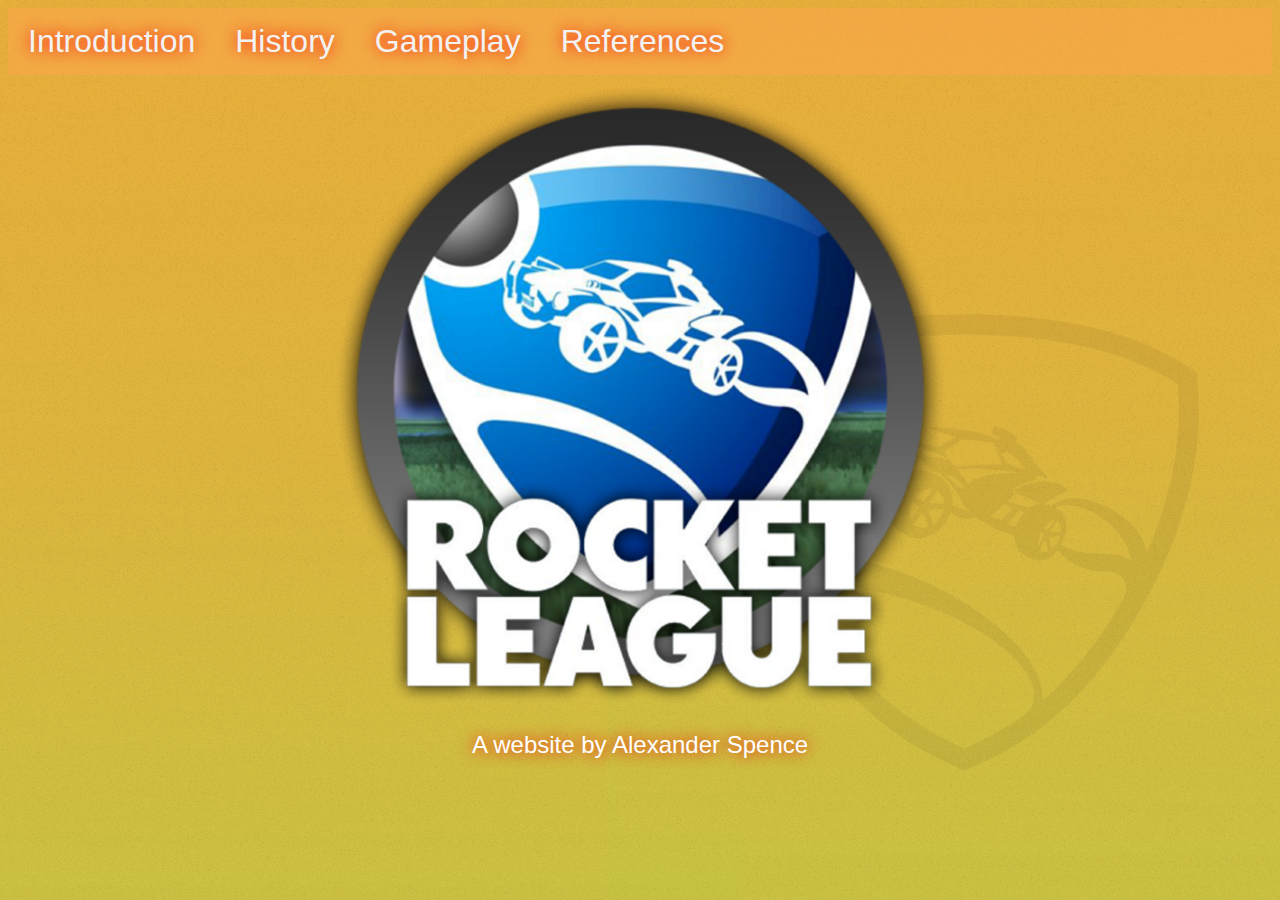
<file: index.html>
<!DOCTYPE html>
<html lang="en">
	<head>
		<meta charset="UTF-8">
		<title>Rocket League</title>
	<link rel="stylesheet" href="website.css">
	</head>
	<body>
		<div class="topnav" id="toolbar">
			<a href="introduction.html">Introduction</a>
			<a href="history.html">History</a>
			<a href="gameplay.html">Gameplay</a>
			<a href="references.html">References</a>
		</div>
		<img src="images/rocketleagueicon.png" alt="Rocket League Icon"/>
		<div class="center">
			<p>A website by Alexander Spence</p>
		</div>
	</body>
</html>
</file>
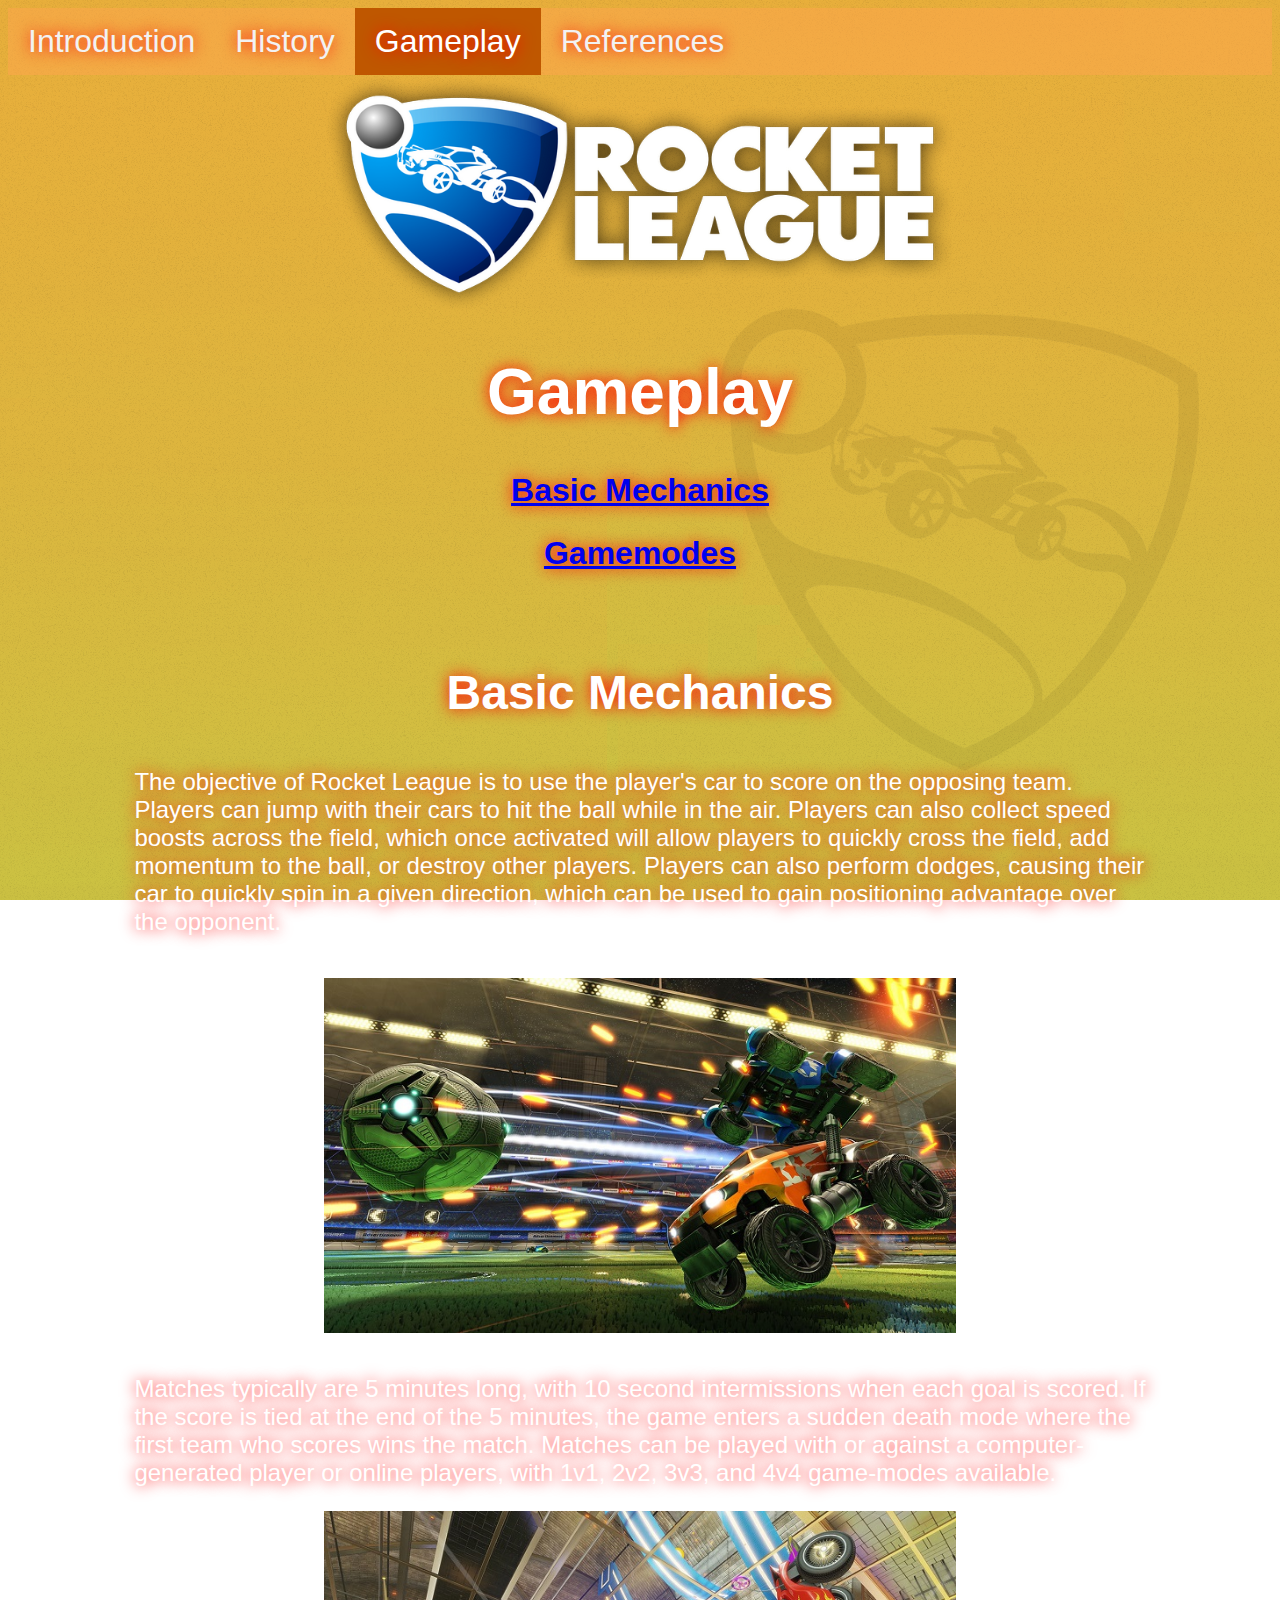
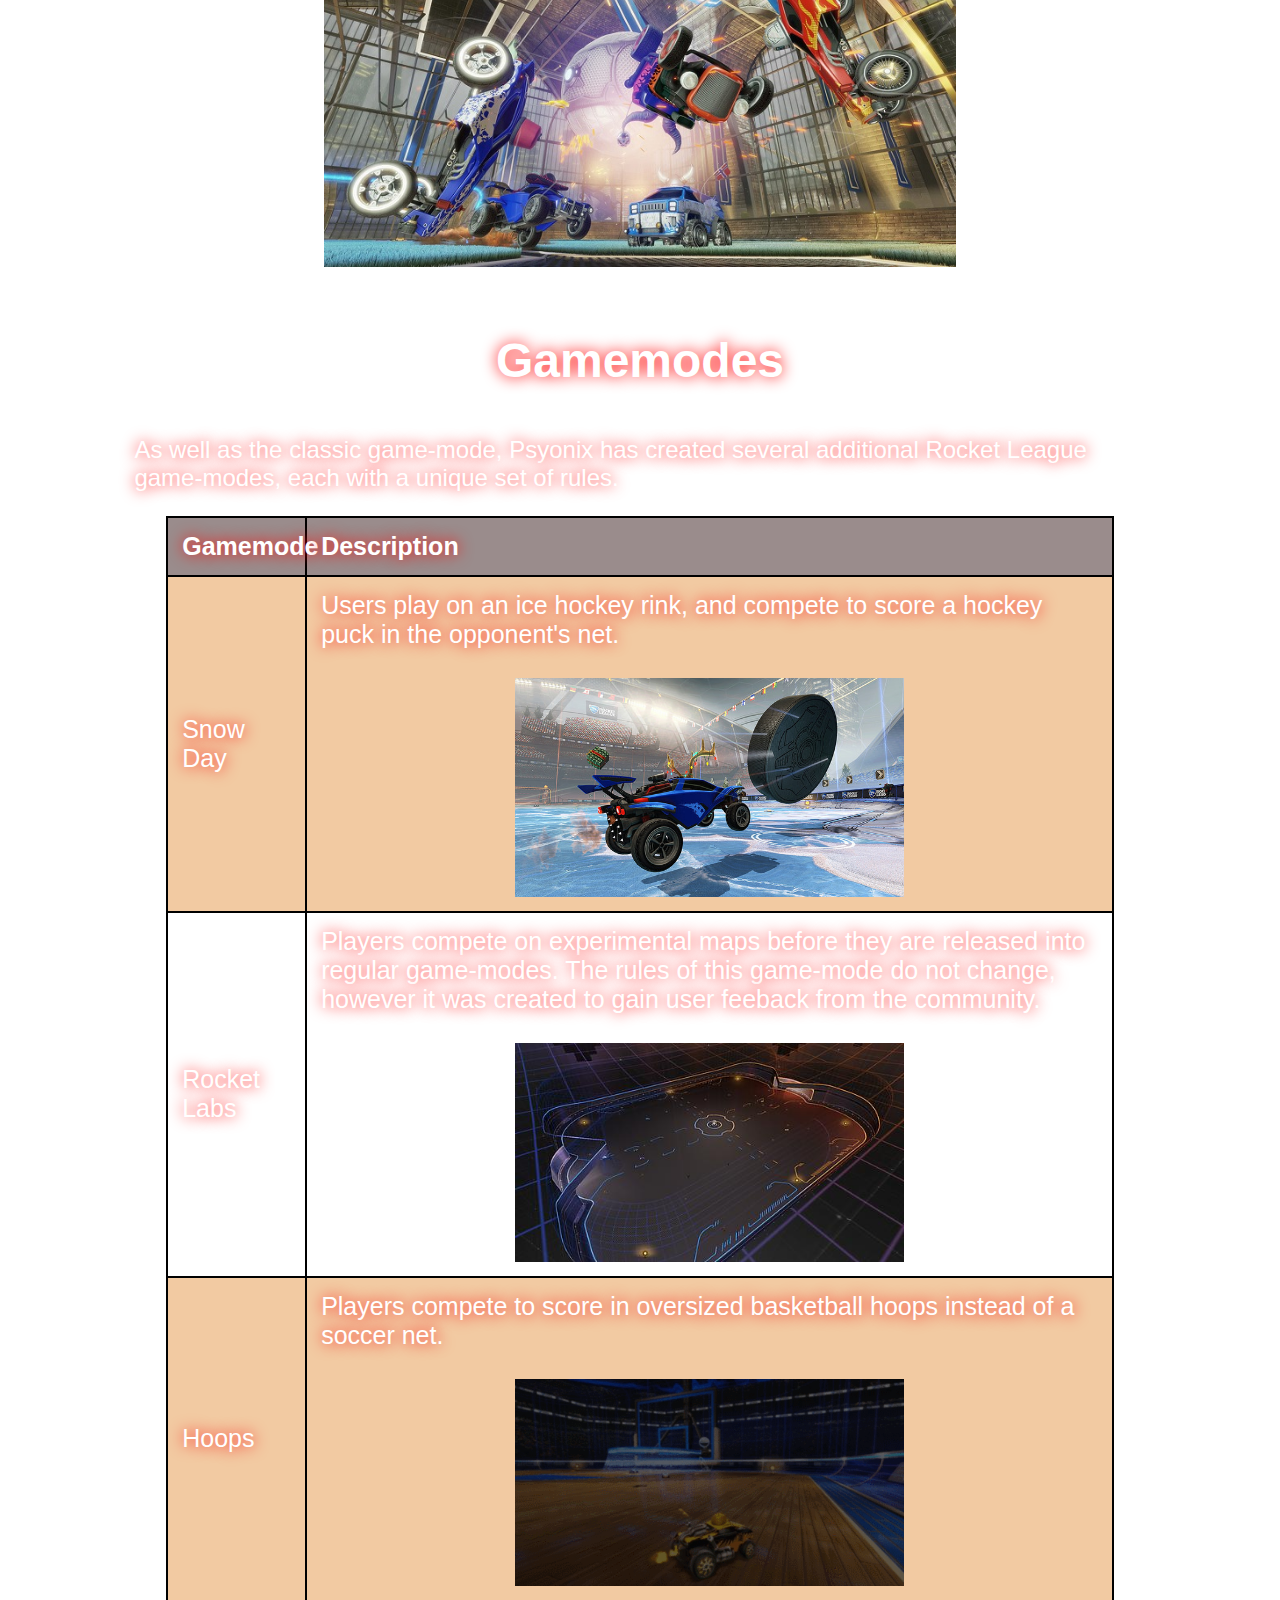
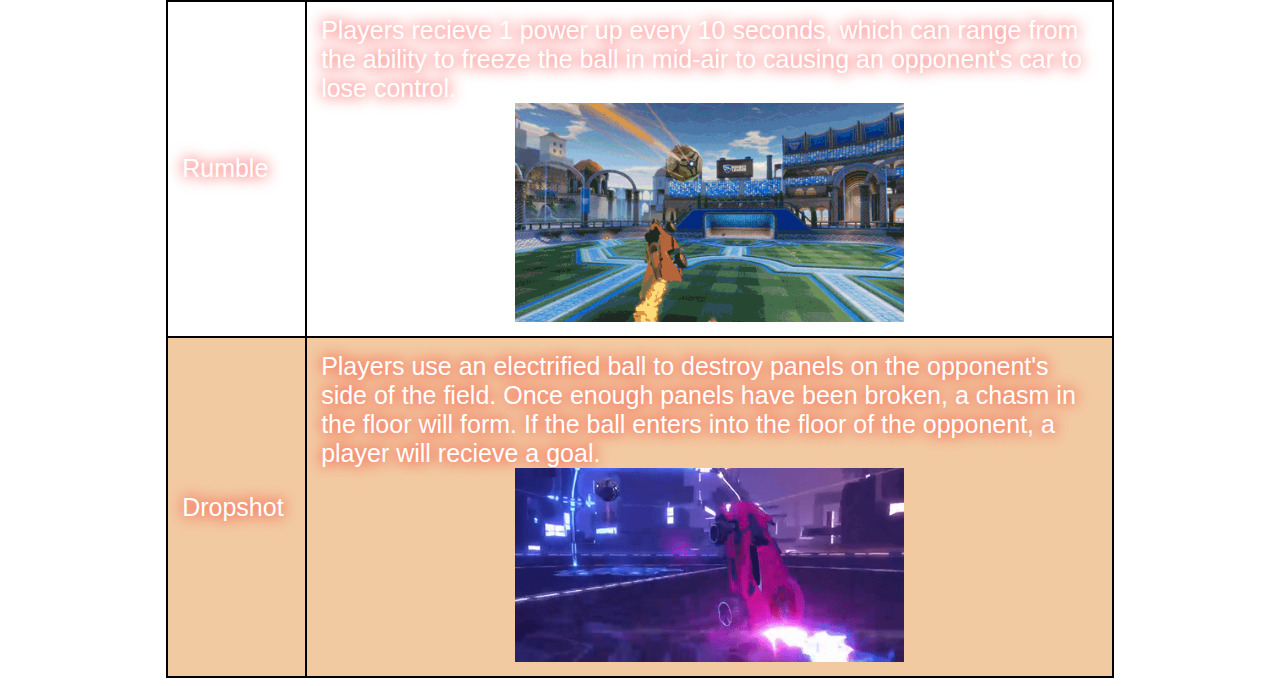
<file: gameplay.html>
<!DOCTYPE html>
<html lang="en">
	<head>
		<meta charset="UTF-8">
		<title>Rocket League</title>
	<link rel="stylesheet" href="website.css">
	</head>
	<body>
		<div class="topnav" id="toolbar">
			<a href="introduction.html">Introduction</a>
			<a href="history.html">History</a>
			<a href="gameplay.html" class="active-link">Gameplay</a>
			<a href="references.html">References</a>
		</div>
		<a  href="index.html"><img src="images/rocketleaguelogo.png" alt="Rocket League Logo"/></a>
		<h1>Gameplay</h1>
		<h2><a href="#basicmechanics">Basic Mechanics</a></h2>
		<h2><a href="#gamemodes">Gamemodes</a></h2>
		<br/>
		<h3><a id="basicmechanics">Basic Mechanics</a></h3>
			<p>The objective of Rocket League is to use the player's car to score on the opposing team. Players can jump with their cars to hit the ball while in the air. Players can also collect speed boosts across the field, which once activated will allow players to quickly cross the field, add momentum to the ball, or destroy other players. Players can also perform dodges, causing their car to quickly spin in a given direction, which can be used to gain positioning advantage over the opponent.</p>
			<br/>
			<img src="images/rocketleaguegameplay1.jpg" alt="Rocket League Gameplay" style="width:720;height:405;"/>
			<br/>
			<p>Matches typically are 5 minutes long, with 10 second intermissions when each goal is scored. If the score is tied at the end of the 5 minutes, the game enters a sudden death mode where the first team who scores wins the match. Matches can be played with or against a computer-generated player or online players, with 1v1, 2v2, 3v3, and 4v4 game-modes available.</p>
			<img src="images/rocketleaguegameplay2.jpg" alt="Rocket League Players" style="width:720;height:405;"/>
			<br/>
		<h3><a id="gamemodes">Gamemodes</a></h3>
			<p>As well as the classic game-mode, Psyonix has created several additional Rocket League game-modes, each with a unique set of rules.</p>
			<table style="width:75%">
					<tr>
						<th>Gamemode</th>
						<th>Description</th>
					</tr>
					<tr>
						<td>Snow Day</td>
						<td>Users play on an ice hockey rink, and compete to score a hockey puck in the opponent's net.
						<br/>
						<br/>
						<img src="images/rocketleaguesnowday.jpg" alt="Rocket League Snow Day" style="width:640;height:360;"/></td>
					<tr>
						<td>Rocket Labs</td>
						<td>Players compete on experimental maps before they are released into regular game-modes. The rules of this game-mode do not change, however it was created to gain user feeback from the community.
						<br/>
						<br/>
						<img src="images/rocketleaguerocketlabs.jpg" alt="Rocket League Rocket Labs" style="width:480;height:270;"/></td>
					</tr>
					<tr>
						<td>Hoops</td>
						<td>Players compete to score in oversized basketball hoops instead of a soccer net.
						<br/>
						<br/>
						<img src="images/rocketleaguehoopsgif.gif" alt="Rocket League Hoops GIF" style="width:504;height:268;"/></td>
					</tr>
					<tr>
						<td>Rumble</td>
						<td>Players recieve 1 power up every 10 seconds, which can range from the ability to freeze the ball in mid-air to causing an opponent's car to lose control.
						<img src="images/rocketleaguerumblegif.gif" alt="Rocket League Rumble GIF" style="width:460;height:259;"/></td>
					</tr>
					<tr>
						<td>Dropshot</td>
						<td>Players use an electrified ball to destroy panels on the opponent's side of the field. Once enough panels have been broken, a chasm in the floor will form. If the ball enters into the floor of the opponent, a player will recieve a goal.
						<img src="images/rocketleaguedropshotgif.gif" alt="Rocket League Dropshot GIF" style="width:480;height:240;"/></td>
					</tr>
				</table>
	</body>
</html>
</file>
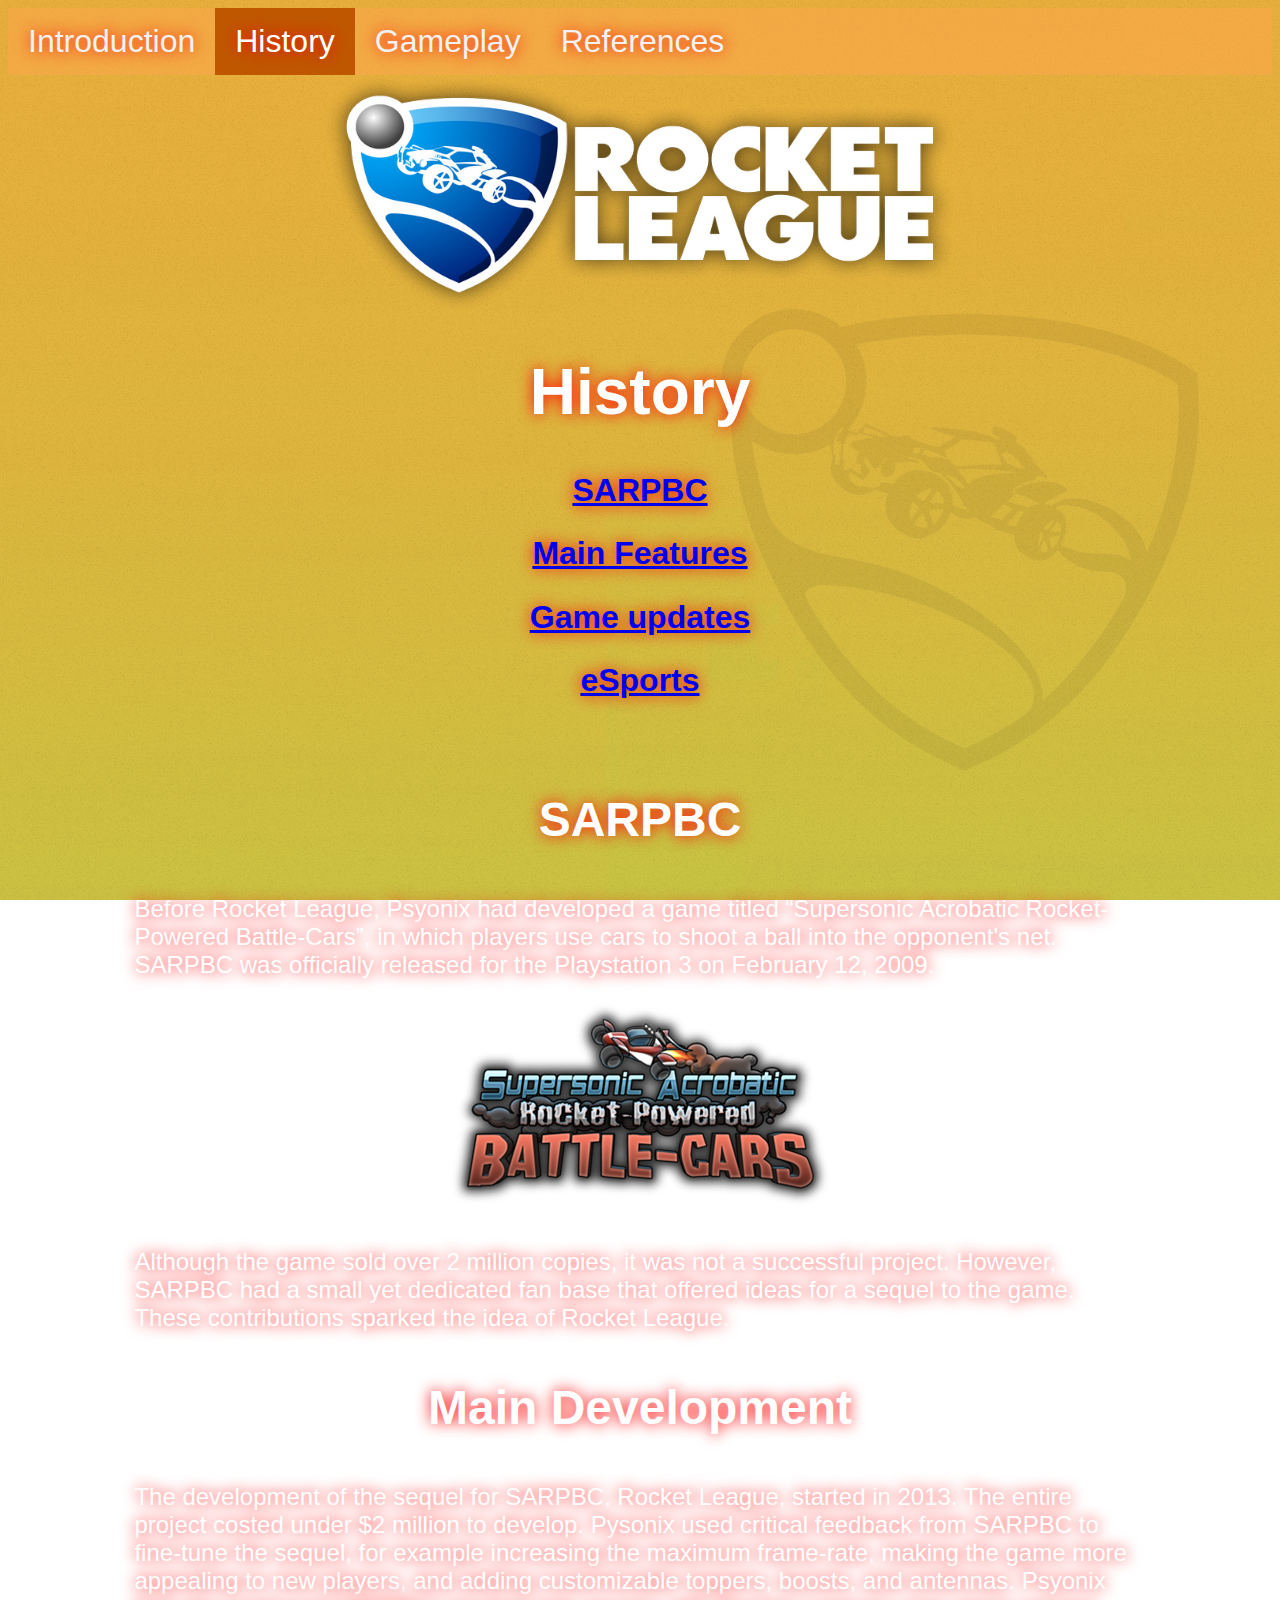
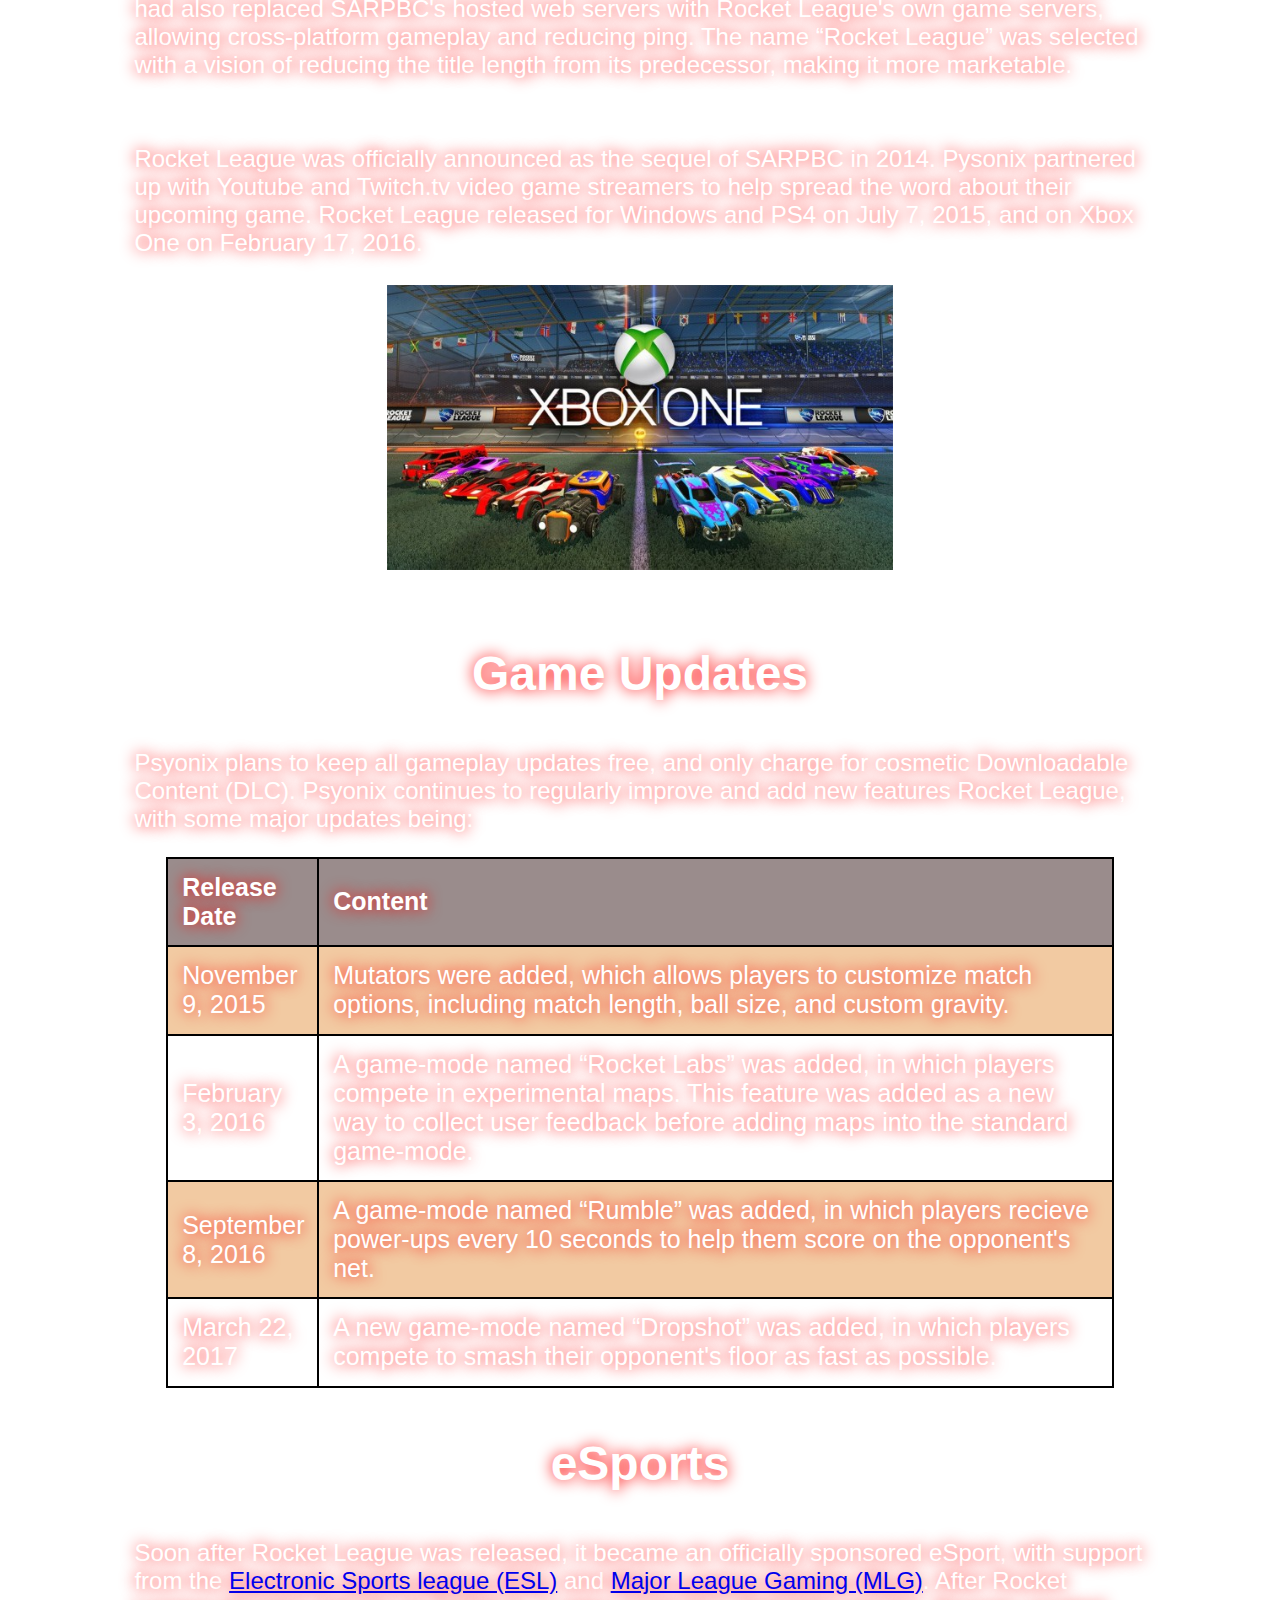
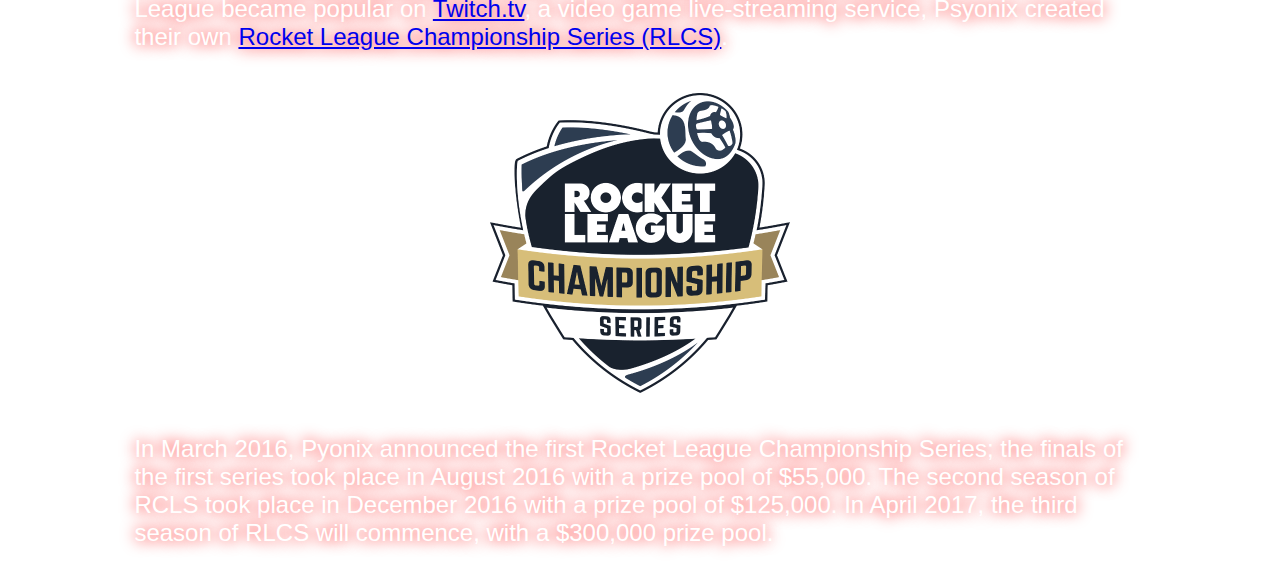
<file: history.html>
<!DOCTYPE html>
<html lang="en">
	<head>
		<meta charset="UTF-8">
		<title>Rocket League</title>
	<link rel="stylesheet" href="website.css">
	</head>
	<body>
		<div class="topnav" id="toolbar">
			<a href="introduction.html">Introduction</a>
			<a href="history.html" class="active-link">History</a>
			<a href="gameplay.html">Gameplay</a>
			<a href="references.html">References</a>
		</div>
		<a  href="index.html"><img src="images/rocketleaguelogo.png" alt="Rocket League Logo"/></a>
		<h1>History</h1>
		<h2><a href="#sarpbc">SARPBC</a></h2>
		<h2><a href="#development">Main Features</a></h2>
		<h2><a href="#updates">Game updates</a></h2>
		<h2><a href="#esports">eSports</a></h2>
		<br/>
		<h3><a id="sarpbc">SARPBC</a></h3>
			<p>Before Rocket League, Psyonix had developed a game titled &ldquo;Supersonic Acrobatic Rocket-Powered Battle-Cars&rdquo;, in which players use cars to shoot a ball into the opponent's net. SARPBC was officially released for the Playstation 3 on February 12, 2009.</p>
			<img src="images/sarpbclogo.png" alt="SARPBC Logo" style="width:379;height:203;"/>
			<br/>
			<p>Although the game sold over 2 million copies, it was not a successful project. However, SARPBC had a small yet dedicated fan base that offered ideas for a sequel to the game. These contributions sparked the idea of Rocket League.</p>
		<h3><a id="development">Main Development</a></h3>
			<p>The development of the sequel for SARPBC, Rocket League, started in 2013. The entire project costed under $2 million to develop. Pysonix used critical feedback from SARPBC to fine-tune the sequel, for example increasing the maximum frame-rate, making the game more appealing to new players, and adding customizable toppers, boosts, and antennas. Psyonix had also replaced SARPBC's hosted web servers with Rocket League's own game servers, allowing cross-platform gameplay and reducing ping. The name &ldquo;Rocket League&rdquo; was selected with a vision of reducing the title length from its predecessor, making it more marketable.</p>
			<br/>
			<p>Rocket League was officially announced as the sequel of SARPBC in 2014. Pysonix partnered up with Youtube and Twitch.tv video game streamers to help spread the word about their upcoming game. Rocket League released for Windows and PS4 on July 7, 2015, and on Xbox One on February 17, 2016.
			<br/>
			<br/>
			<img src="images/rocketleaguexbox.png" alt="Rocket League Xbox Release" style="width:600;height:338;"/>
			<br/>
		<h3><a id="updates">Game Updates</a></h3>
			<p>Psyonix plans to keep all gameplay updates free, and only charge for cosmetic Downloadable Content (DLC). Psyonix continues to regularly improve and add new features Rocket League, with some major updates being:</p>
			<table style="width:75%">
				<tr>
					<th>Release Date</th>
					<th>Content</th>
				</tr>
				<tr>
					<td>November 9, 2015</td>
					<td>Mutators were added, which allows players to customize match options, including match length, ball size, and custom gravity.</td>
				<tr>
					<td>February 3, 2016</td>
					<td>A game-mode named &ldquo;Rocket Labs&rdquo; was added, in which players compete in experimental maps. This feature was added as a new way to collect user feedback before adding maps into the standard game-mode.</td>
				</tr>
				<tr>
					<td>September 8, 2016</td>
					<td>A game-mode named &ldquo;Rumble&rdquo; was added, in which players recieve power-ups every 10 seconds to help them score on the opponent's net.</td>
				</tr>
				<tr>
					<td>March 22, 2017</td>
					<td>A new game-mode named &ldquo;Dropshot&rdquo; was added, in which players compete to smash their opponent's floor as fast as possible.</td>
				</tr>
			</table>
		<h3><a id="esports">eSports</a></h3>
			<p>Soon after Rocket League was released, it became an officially sponsored eSport, with support from the <a href="https://www.eslgaming.com/" target="_blank">Electronic Sports league (ESL)</a> and <a href="http://www.majorleaguegaming.com/" target="_blank">Major League Gaming (MLG)</a>. After Rocket League became popular on <a href="https://www.twitch.tv/" target="_blank">Twitch.tv</a>, a video game live-streaming service, Psyonix created their own <a href="http://www.rocketleagueesports.com/" target="_blank">Rocket League Championship Series (RLCS)</a>.</p>
			<br/>
			<img src="images/rlcslogo.png" alt="Rocket League Championship Series Logo" style="width:300;height:300;"/>
			<br/>
			<p>In March 2016, Pyonix announced the first Rocket League Championship Series; the finals of the first series took place in August 2016 with a prize pool of $55,000. The second season of RCLS took place in December 2016 with a prize pool of $125,000. In April 2017, the third season of RLCS will commence, with a $300,000 prize pool.</p>
	</body>
</html>
</file>
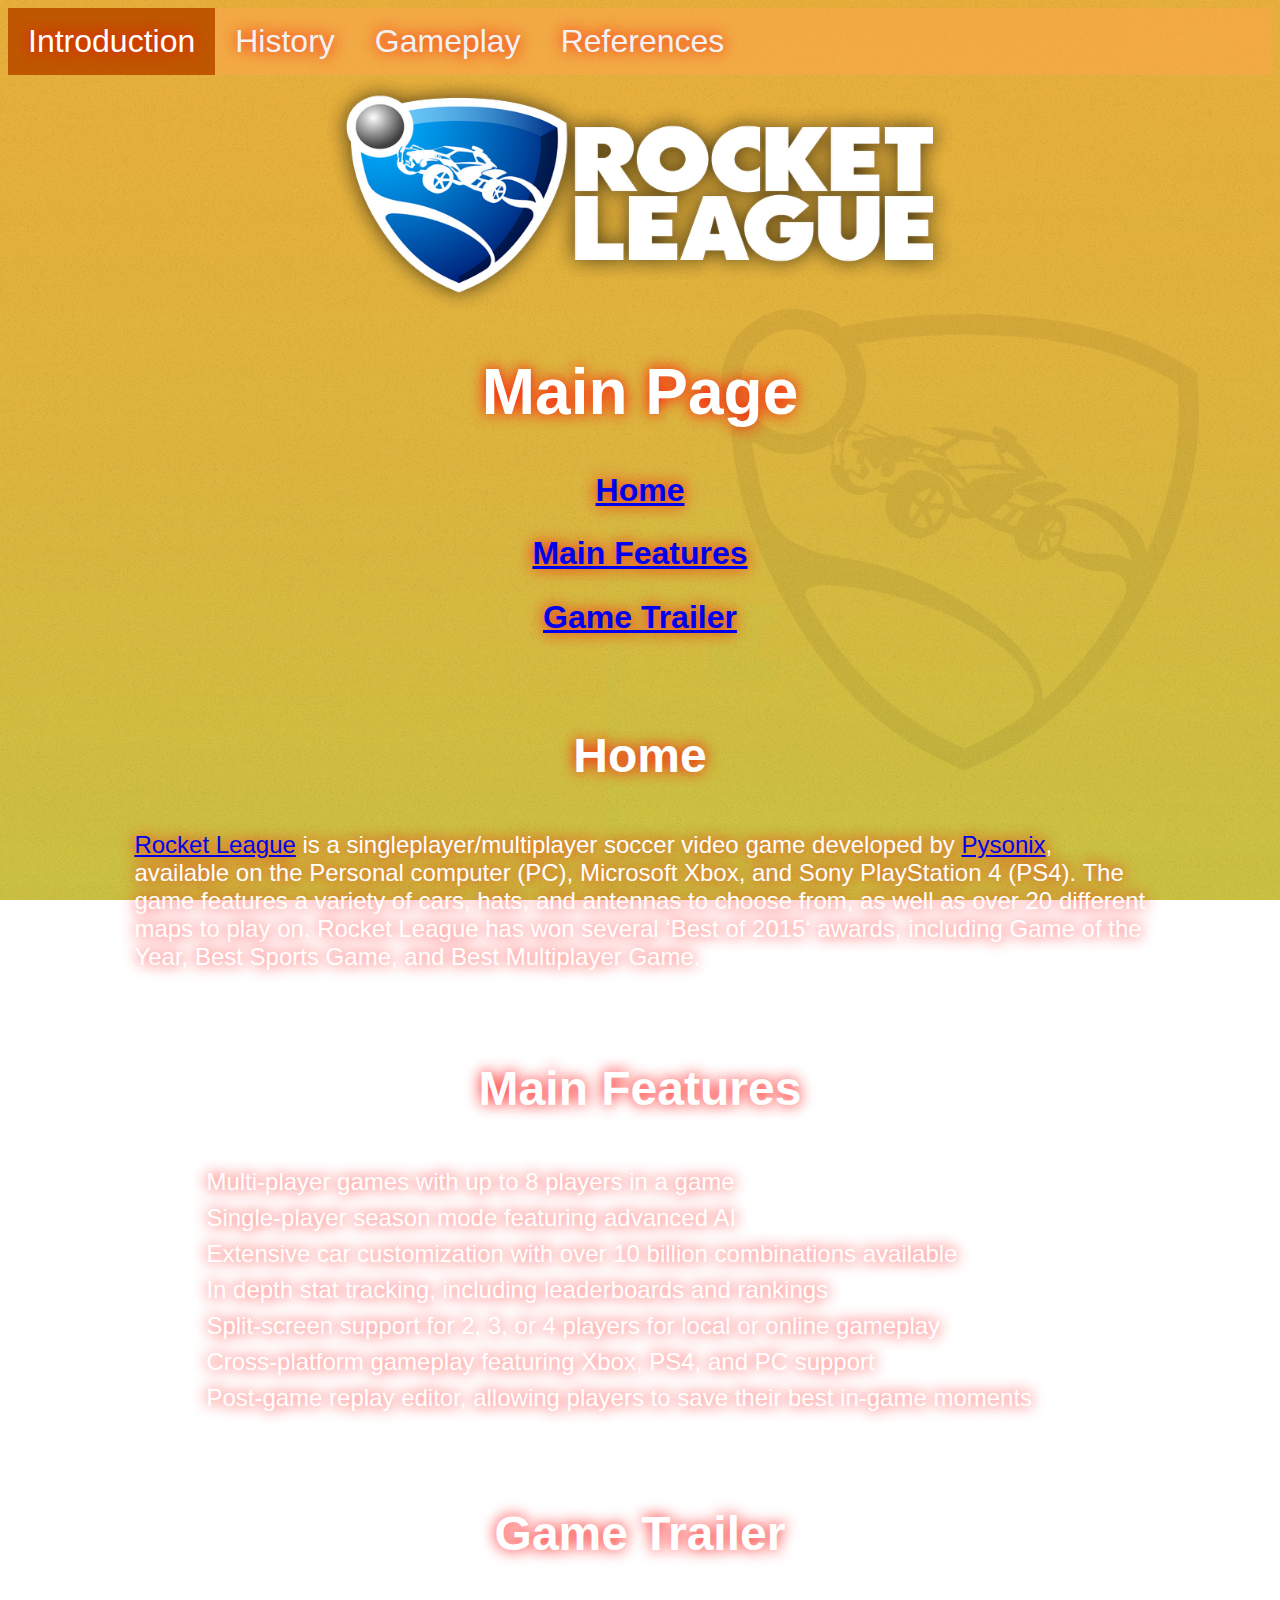
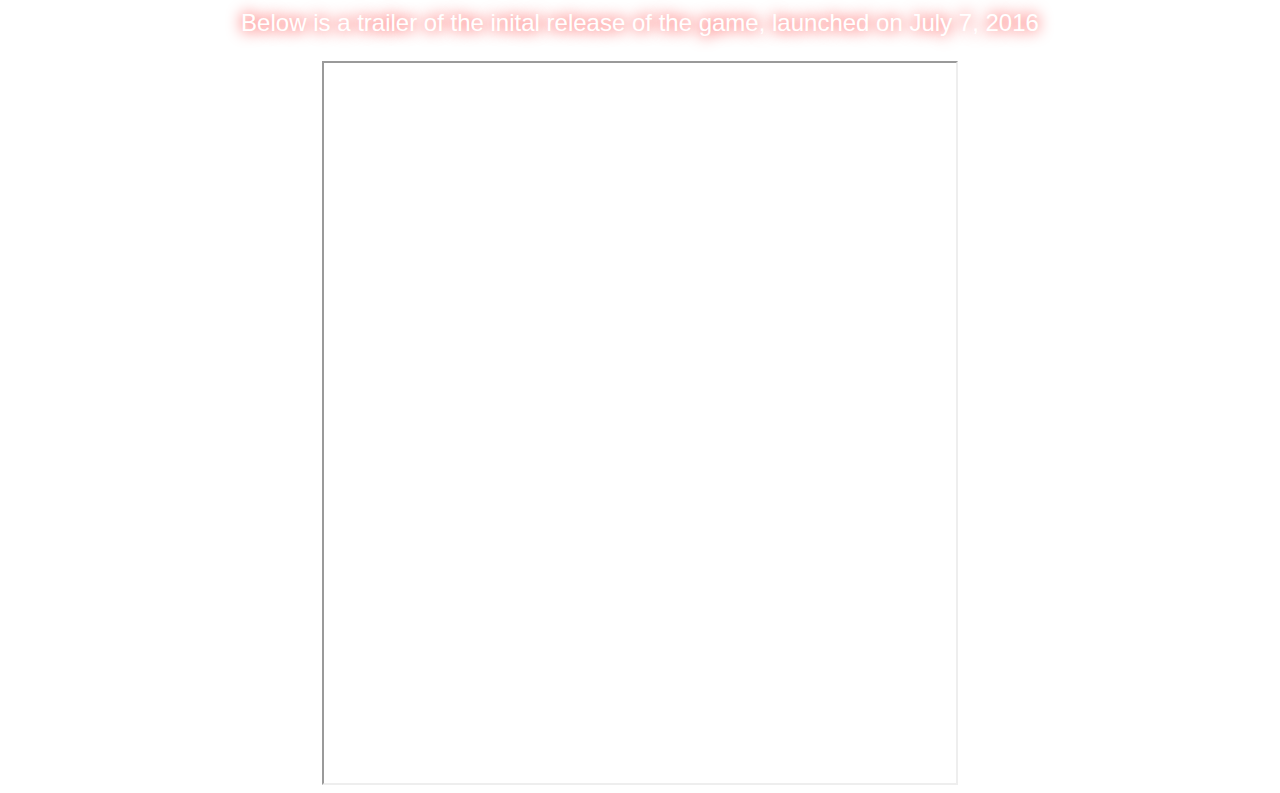
<file: introduction.html>
<!DOCTYPE html>
<html lang="en">
	<head>
		<meta charset="UTF-8">
		<title>Rocket League</title>
	<link rel="stylesheet" href="website.css">
	</head>
	<body>
		<div class="topnav" id="toolbar">
			<a href="introduction.html" class="active-link">Introduction</a>
			<a href="history.html">History</a>
			<a href="gameplay.html">Gameplay</a>
			<a href="references.html">References</a>
		</div>
		<a  href="index.html"><img src="images/rocketleaguelogo.png" alt="Rocket League Logo"/></a>
		<h1>Main Page</h1>
		<h2><a href="#home">Home</a></h2>
		<h2><a href="#features">Main Features</a></h2>
		<h2><a href="#trailer">Game Trailer</a></h2>
		<br/>
		<h3><a id="home">Home</a></h3>
			<p><a href="https://www.rocketleague.com/" target="_blank">Rocket League</a> is a singleplayer/multiplayer soccer video game developed by <a href="http://psyonix.com/" target="_blank">Pysonix</a>, available on the Personal computer (PC), Microsoft Xbox, and Sony PlayStation 4 (PS4). The game features a variety of cars, hats, and antennas to choose from, as well as over 20 different maps to play on. Rocket League has won several &lsquo;Best of 2015&lsquo; awards, including Game of the Year, Best Sports Game, and Best Multiplayer Game.</p>
			<br/>
		<h3><a id="features">Main Features</a></h3>
			<ul>
				<li>Multi-player games with up to 8 players in a game
				<li>Single-player season mode featuring advanced AI
				<li>Extensive car customization with over 10 billion combinations available
				<li>In depth stat tracking, including leaderboards and rankings
				<li>Split-screen support for 2, 3, or 4 players for local or online gameplay
				<li>Cross-platform gameplay featuring Xbox, PS4, and PC support
				<li>Post-game replay editor, allowing players to save their best in-game moments
			</ul>
			<br/>
		<h3><a id="trailer">Game Trailer</a></h3>
			<div class="center">
				<p>Below is a trailer of the inital release of the game, launched on July 7, 2016</p>
			</div>
			<iframe src="https://www.youtube.com/embed/Vawwy2eu5sA" width="1280" height="720"></iframe><!--Rocket League trailer video-->
	</body>
</html>
</file>
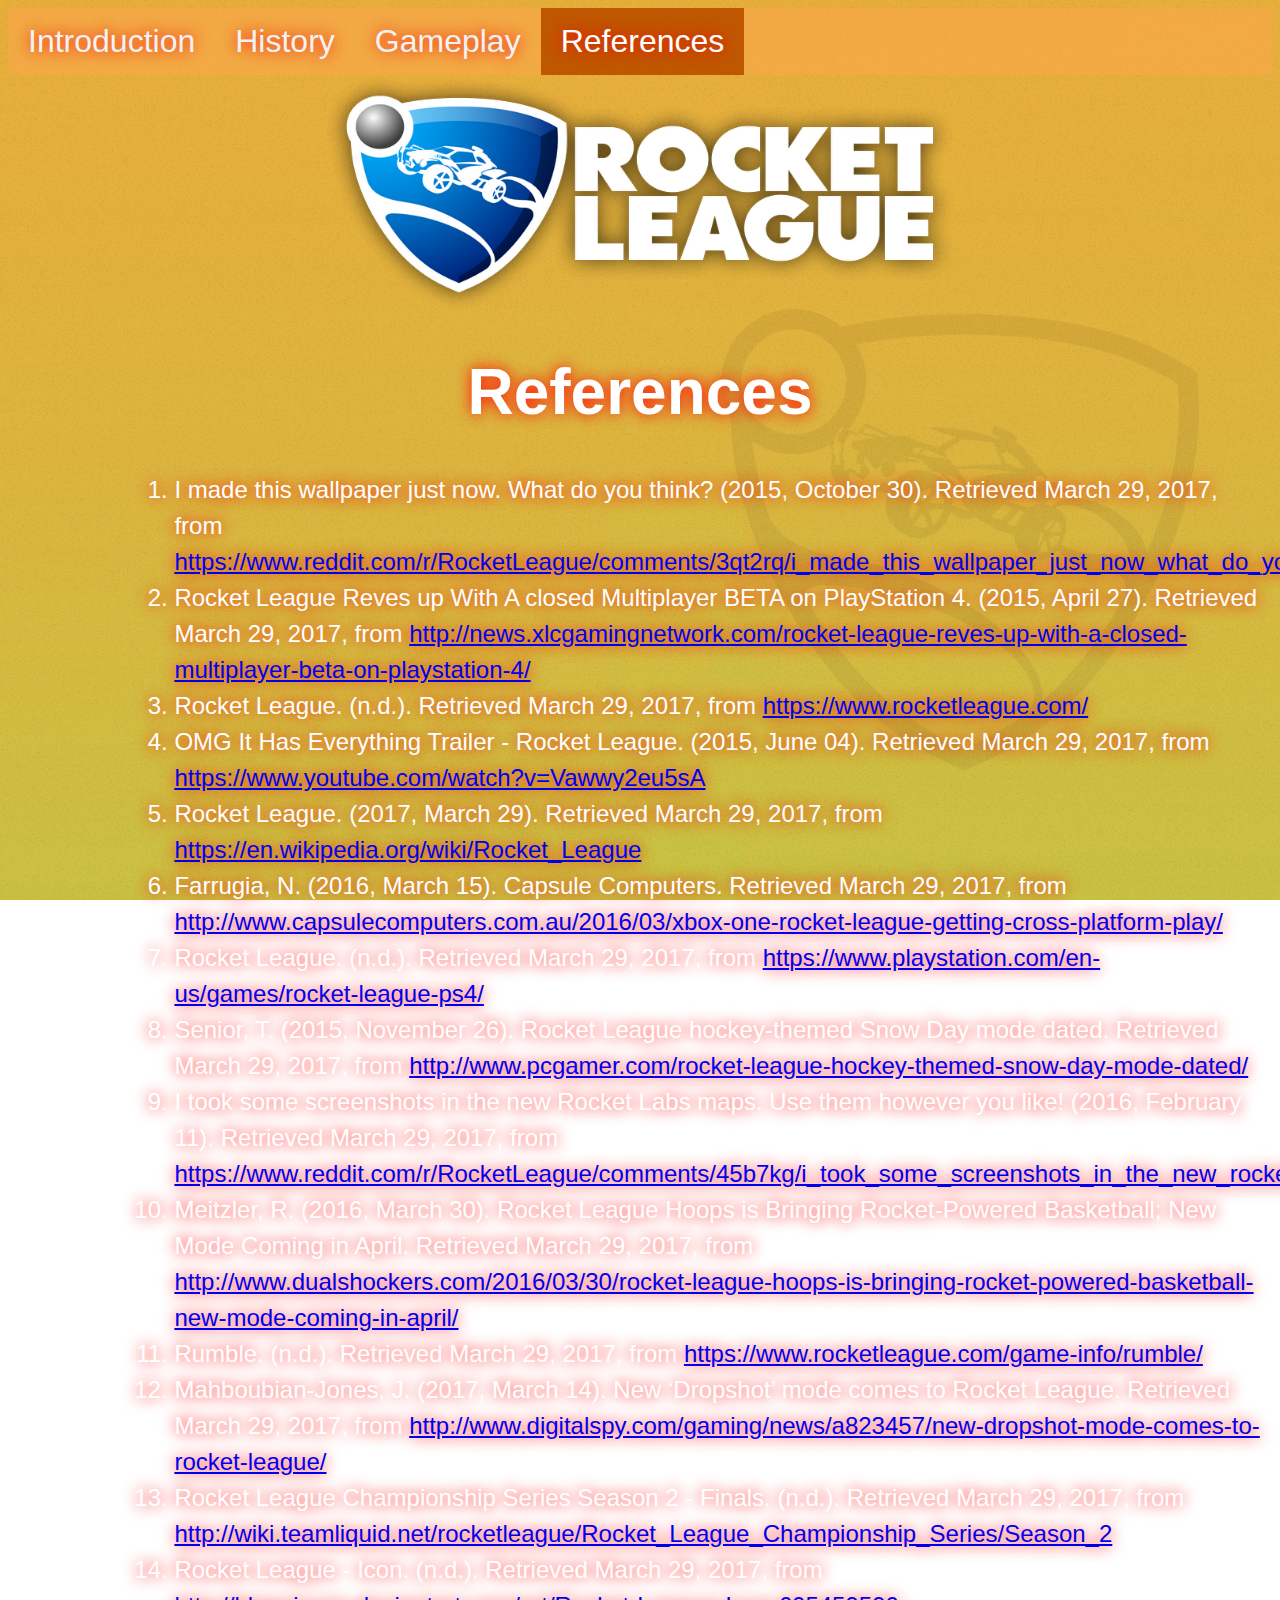
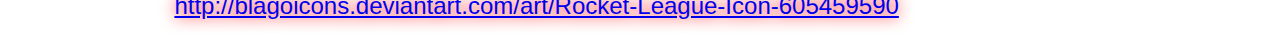
<file: references.html>
<!DOCTYPE html>
<html lang="en">
	<head>
		<meta charset="UTF-8">
		<title>Rocket League</title>
	<link rel="stylesheet" href="website.css">
	</head>
	<body>
		<div class="topnav" id="toolbar">
			<a href="introduction.html">Introduction</a>
			<a href="history.html">History</a>
			<a href="gameplay.html">Gameplay</a>
			<a href="references.html" class="active-link">References</a>
		</div>
		<a  href="index.html"><img src="images/rocketleaguelogo.png" alt="Rocket League Logo"/></a>
		<h1>References</h1>
			<ol>
				<li>I made this wallpaper just now. What do you think? (2015, October 30). Retrieved March 29, 2017, from <a href="https://www.reddit.com/r/RocketLeague/comments/3qt2rq/i_made_this_wallpaper_just_now_what_do_you_think/" target="_blank">https://www.reddit.com/r/RocketLeague/comments/3qt2rq/i_made_this_wallpaper_just_now_what_do_you_think/</a>
				<li>Rocket League Reves up With A closed Multiplayer BETA on PlayStation 4. (2015, April 27). Retrieved March 29, 2017, from <a href="http://news.xlcgamingnetwork.com/rocket-league-reves-up-with-a-closed-multiplayer-beta-on-playstation-4/" target="_blank">http://news.xlcgamingnetwork.com/rocket-league-reves-up-with-a-closed-multiplayer-beta-on-playstation-4/</a>
				<li>Rocket League. (n.d.). Retrieved March 29, 2017, from <a href="https://www.rocketleague.com/" target="_blank">https://www.rocketleague.com/</a>
				<li>OMG It Has Everything Trailer - Rocket League. (2015, June 04). Retrieved March 29, 2017, from <a href="https://www.youtube.com/watch?v=Vawwy2eu5sA" target="_blank">https://www.youtube.com/watch?v=Vawwy2eu5sA</a>
				<li>Rocket League. (2017, March 29). Retrieved March 29, 2017, from <a href="https://en.wikipedia.org/wiki/Rocket_League" target="_blank">https://en.wikipedia.org/wiki/Rocket_League</a>
				<li>Farrugia, N. (2016, March 15). Capsule Computers. Retrieved March 29, 2017, from <a href="http://www.capsulecomputers.com.au/2016/03/xbox-one-rocket-league-getting-cross-platform-play/" target="_blank">http://www.capsulecomputers.com.au/2016/03/xbox-one-rocket-league-getting-cross-platform-play/</a>
				<li>Rocket League. (n.d.). Retrieved March 29, 2017, from <a href="https://www.playstation.com/en-us/games/rocket-league-ps4/" target="_blank">https://www.playstation.com/en-us/games/rocket-league-ps4/</a>
				<li>Senior, T. (2015, November 26). Rocket League hockey-themed Snow Day mode dated. Retrieved March 29, 2017, from <a href="http://www.pcgamer.com/rocket-league-hockey-themed-snow-day-mode-dated/" target="_blank">http://www.pcgamer.com/rocket-league-hockey-themed-snow-day-mode-dated/</a>
				<li>I took some screenshots in the new Rocket Labs maps. Use them however you like! (2016, February 11). Retrieved March 29, 2017, from <a href="https://www.reddit.com/r/RocketLeague/comments/45b7kg/i_took_some_screenshots_in_the_new_rocket_labs/" target="_blank">https://www.reddit.com/r/RocketLeague/comments/45b7kg/i_took_some_screenshots_in_the_new_rocket_labs/</a>
				<li>Meitzler, R. (2016, March 30). Rocket League Hoops is Bringing Rocket-Powered Basketball; New Mode Coming in April. Retrieved March 29, 2017, from <a href="http://www.dualshockers.com/2016/03/30/rocket-league-hoops-is-bringing-rocket-powered-basketball-new-mode-coming-in-april/" target="_blank">http://www.dualshockers.com/2016/03/30/rocket-league-hoops-is-bringing-rocket-powered-basketball-new-mode-coming-in-april/</a>
				<li>Rumble. (n.d.). Retrieved March 29, 2017, from <a href="https://www.rocketleague.com/game-info/rumble/" target="_blank">https://www.rocketleague.com/game-info/rumble/</a>
				<li>Mahboubian-Jones, J. (2017, March 14). New &lsquo;Dropshot&rsquo; mode comes to Rocket League. Retrieved March 29, 2017, from <a href="http://www.digitalspy.com/gaming/news/a823457/new-dropshot-mode-comes-to-rocket-league/" target="_blank">http://www.digitalspy.com/gaming/news/a823457/new-dropshot-mode-comes-to-rocket-league/</a>
				<li>Rocket League Championship Series Season 2 - Finals. (n.d.). Retrieved March 29, 2017, from <a href="http://wiki.teamliquid.net/rocketleague/Rocket_League_Championship_Series/Season_2" target="_blank">http://wiki.teamliquid.net/rocketleague/Rocket_League_Championship_Series/Season_2</a>
				<li>Rocket League - Icon. (n.d.). Retrieved March 29, 2017, from <a href="http://blagoicons.deviantart.com/art/Rocket-League-Icon-605459590" target="_blank">http://blagoicons.deviantart.com/art/Rocket-League-Icon-605459590</a>
			</ol>
	</body>
</html>
</file>
<file: website.css>
body
{
    background-image: url("images/mainwallpaper.png");
	color: white;
	text-shadow: 0 0 15px #FF0000;
    font-family: "Tahoma", Geneva, sans-serif;
	background-attachment: fixed;
}

img
{
    max-width: 50%;
    height: auto;
    width: auto;
	display: block;
    margin: auto;
}

iframe
{
    width: 100%;
	height: 100%;
    max-width: 50%;
    height: 720px;
    width: 1280px;
	display: block;
	margin: auto;
}

table, th, td
{
    border: 2px solid black;
	border-collapse: collapse;
	padding: 1.5%;
	text-align: left;
	font-size: 150%;
	margin-left: auto;
	margin-right: auto;
	font-size: 125%;
}

th
{
	background-color: rgba(54, 25, 25, .5);
}

tr:nth-child(even)
{
	background-color: rgba(229, 149, 69, .5);
}

tr:hover
{
	background-color: rgba(54, 25, 25, .25);
}

h1
{
    font-size: 400%;
	text-align: center;
	font-weight: bold;
}

h2
{
    font-size: 200%;
	text-align: center;
	font-weight: bold;
}

h3
{
    font-size: 300%;
	text-align: center;
	font-weight: bold;
}

p
{
	font-size: 150%;
    margin-right: 10%;
    margin-left: 10%;
}

ul
{
    font-size: 150%;
	text-align: left;
	list-style-type: disc;
	list-style-position: inside;
	line-height: 150%;
	margin-left: 10%;
}

ol
{
	font-size: 150%;
	text-align: left;
	line-height: 150%;
	margin-left: 10%;
}

div.center
{
    text-align: center;
}

.topnav
{
    background-color: rgba(255, 166, 77, .5);
    overflow: hidden;
}

.topnav a
{
    float: left;
    display: block;
    color: #f2f2f2;
    text-align: center;
    padding: 15px 20px;
    text-decoration: none;
    font-size: 200%;
}

/* Change the color of links on hover */
.topnav a:hover
{  
    color: white;
	background-color: #e67300;
}

/* Add a color to the active/current link */
.topnav a.active-link
{
	color: white;
    background-color: #BF5700;
}
</file>
